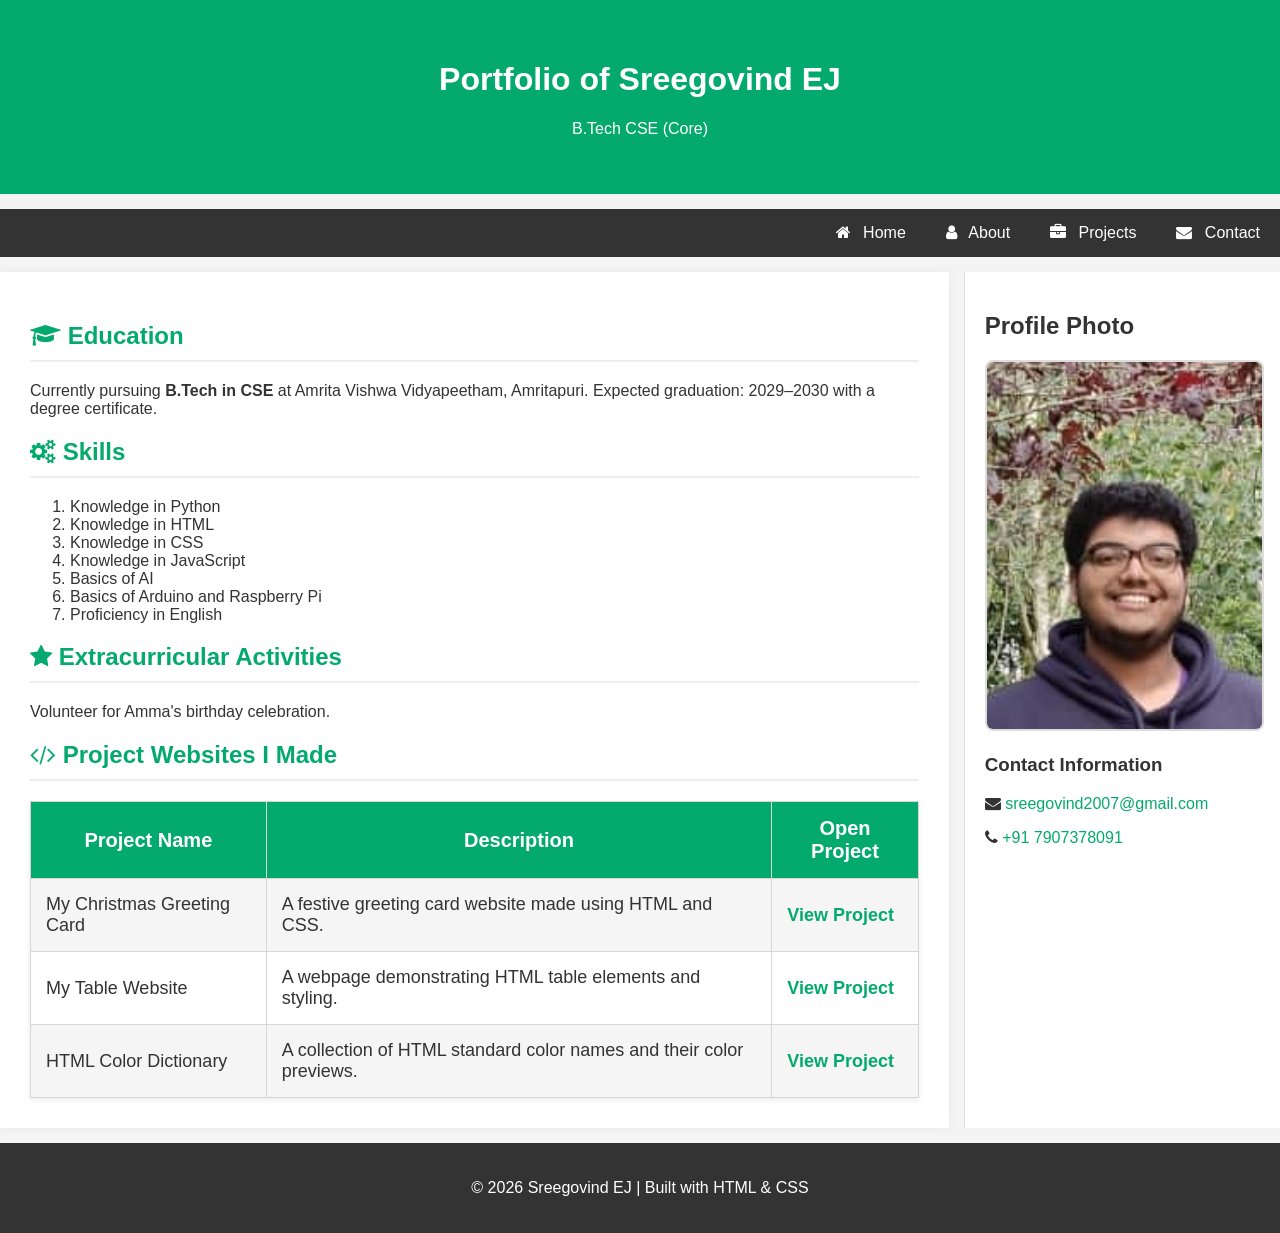
<file: index.html>
<!DOCTYPE html>
<html lang="en">
<head>
    <meta charset="UTF-8">
    <meta name="viewport" content="width=device-width, initial-scale=1.0">
    <meta name="author" content="Sreegovind">
	<meta name="description" content="Portfolio of Sreegovind">
	<meta name="keywords" content="Portfolio">
    <title>Portfolio | Sreegovind EJ</title>
    <link rel="stylesheet" href="style.css">
    <link rel="stylesheet" href="https://cdnjs.cloudflare.com/ajax/libs/font-awesome/4.7.0/css/font-awesome.min.css">
</head>
<body>
    <div class="container">
        <!-- Header Section -->
        <header id="home">
            <h1>Portfolio of Sreegovind EJ</h1>
            <p>B.Tech CSE (Core)</p>
        </header>

        <!-- Navigation Bar -->
        <nav>
            <ul>
                <li><a href="#home"><i class="fa fa-home"></i> Home</a></li>
                <li><a href="#about"><i class="fa fa-user"></i> About</a></li>
                <li><a href="#projects"><i class="fa fa-briefcase"></i> Projects</a></li>
                <li><a href="#contact"><i class="fa fa-envelope"></i> Contact</a></li>
            </ul>
        </nav>

        <!-- Main Content Area -->
        <main id="about">
            <section>
                <h2><i class="fa fa-graduation-cap"></i> Education</h2>
                <p>Currently pursuing <strong>B.Tech in CSE</strong> at Amrita Vishwa Vidyapeetham, Amritapuri. Expected graduation: 2029–2030 with a degree certificate.</p>
            </section>

            <section>
                <h2><i class="fa fa-gears"></i> Skills</h2>
                <ol>
                    <li>Knowledge in Python</li>
                    <li>Knowledge in HTML</li>
					<li>Knowledge in CSS</li>
					<li>Knowledge in JavaScript</li>
                    <li>Basics of AI</li>
                    <li>Basics of Arduino and Raspberry Pi</li>
                    <li>Proficiency in English</li>
                </ol>
            </section>

            <section>
                <h2><i class="fa fa-star"></i> Extracurricular Activities</h2>
                <p>Volunteer for Amma's birthday celebration.</p>
            </section>

            <!-- Projects Section -->
            <section id="projects">
			    <h2><i class="fa fa-code"></i> Project Websites I Made</h2>
			
			    <table>
			        <tr>
			            <th>Project Name</th>
			            <th>Description</th>
			            <th>Open Project</th>
			        </tr>
			
			        <tr>
			            <td>My Christmas Greeting Card</td>
			            <td>A festive greeting card website made using HTML and CSS.</td>
			            <td>
			                <a href="projects/Greeting-Card.html" target="_blank">
			                    View Project
			                </a>
			            </td>
			        </tr>
			
			        <tr>
			            <td>My Table Website</td>
			            <td>A webpage demonstrating HTML table elements and styling.</td>
			            <td>
			                <a href="projects/table.html" target="_blank">
			                    View Project
			                </a>
			            </td>
			        </tr>
			
			        <tr>
			            <td>HTML Color Dictionary</td>
			            <td>A collection of HTML standard color names and their color previews.</td>
			            <td>
			                <a href="projects/colors.html" target="_blank">
			                    View Project
			                </a>
			            </td>
			        </tr>
			    </table>
			</section>
        </main>

        <!-- Sidebar Section -->
        <aside >
            <div class="profile-area">
                <h2>Profile Photo</h2>
                <img src="assets/images/MyPicture.jpeg" alt="Profile Picture" style="width:100%; border-radius: 8px; border: 2px solid #ddd;" title ="Sreegovind EJ">
            </div>
            
            <div class="contact-info" id="contact">
                <h3>Contact Information</h3>
                <p><i class="fa fa-envelope"></i> <a href="mailto:sreegovind2007@gmail.com">sreegovind2007@gmail.com</a></p>
                <p><i class="fa fa-phone"></i> <a href="tel:+917907378091">+91 7907378091</a></p>
            </div>
        </aside>

        <!-- Footer Section -->
        <footer>
            <p>© 2026 Sreegovind EJ | Built with HTML & CSS </p>
        </footer>
    </div>
</body>
</html>
</file>
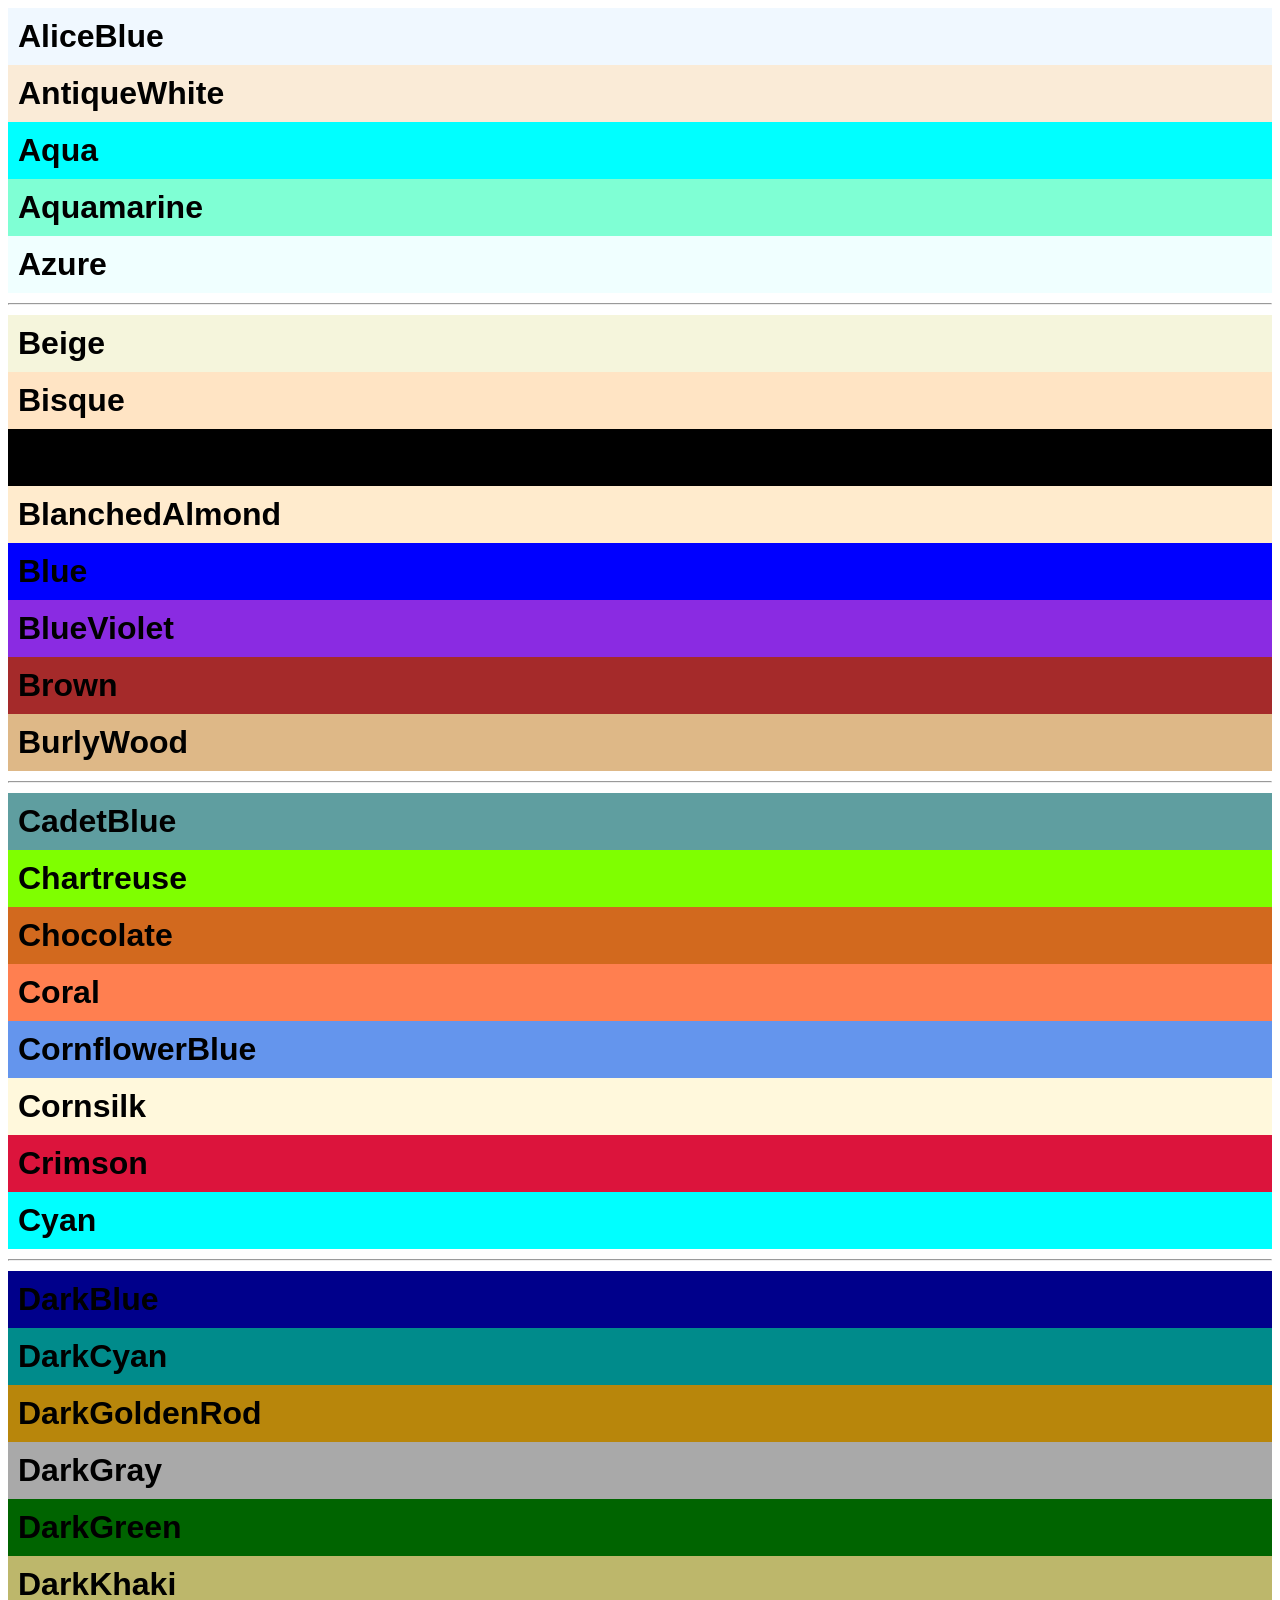
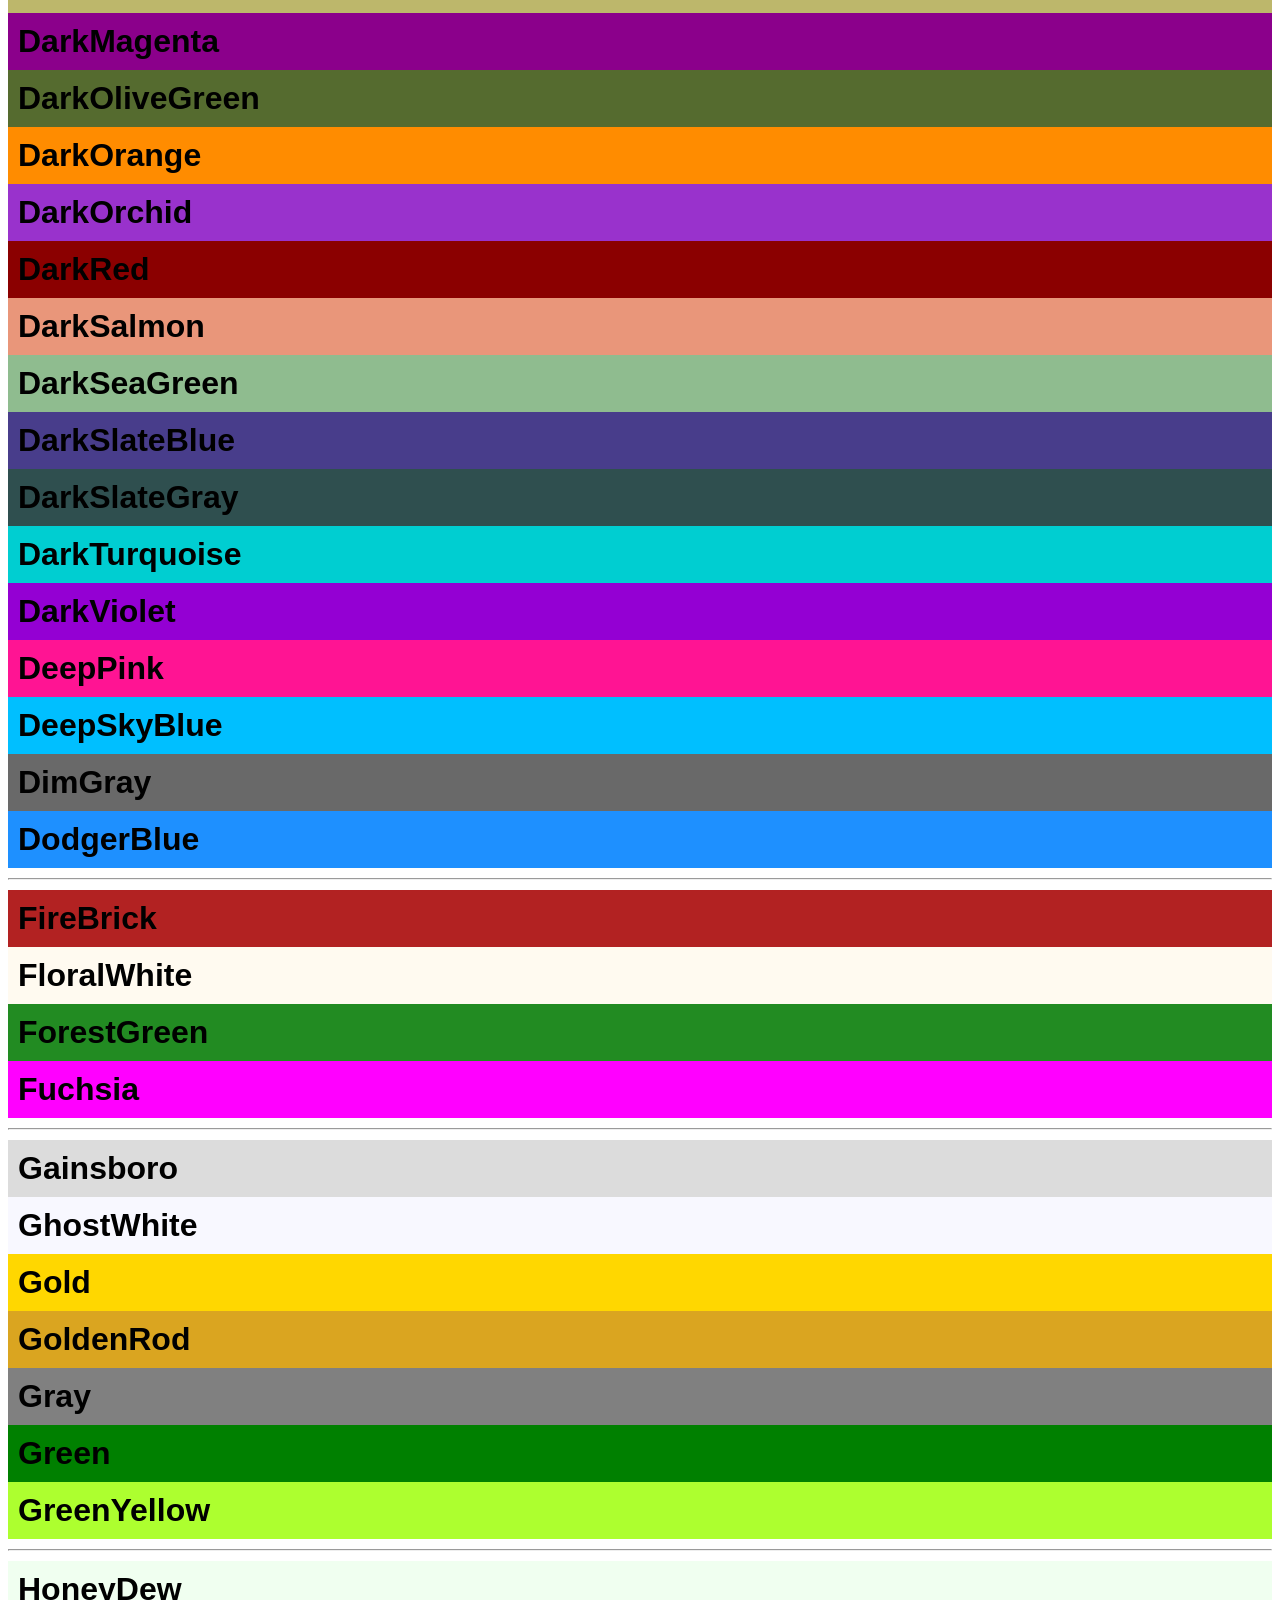
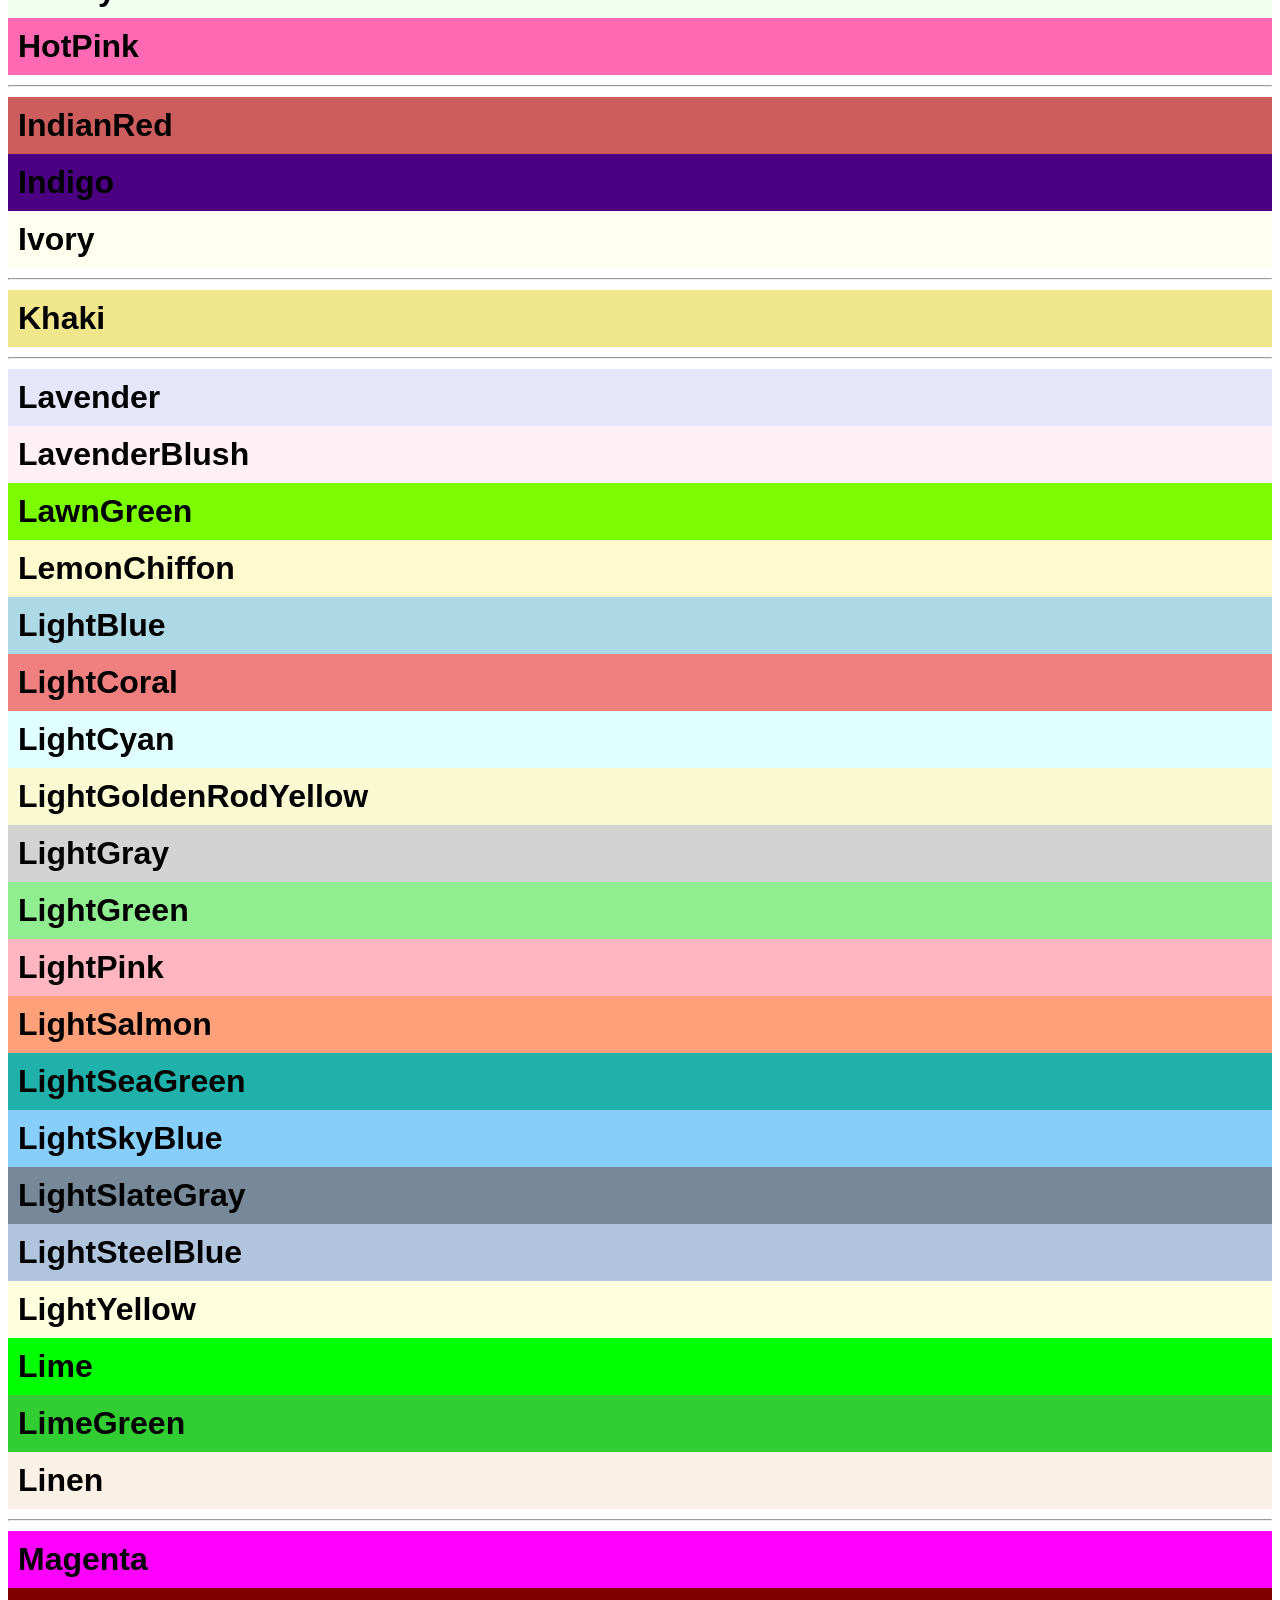
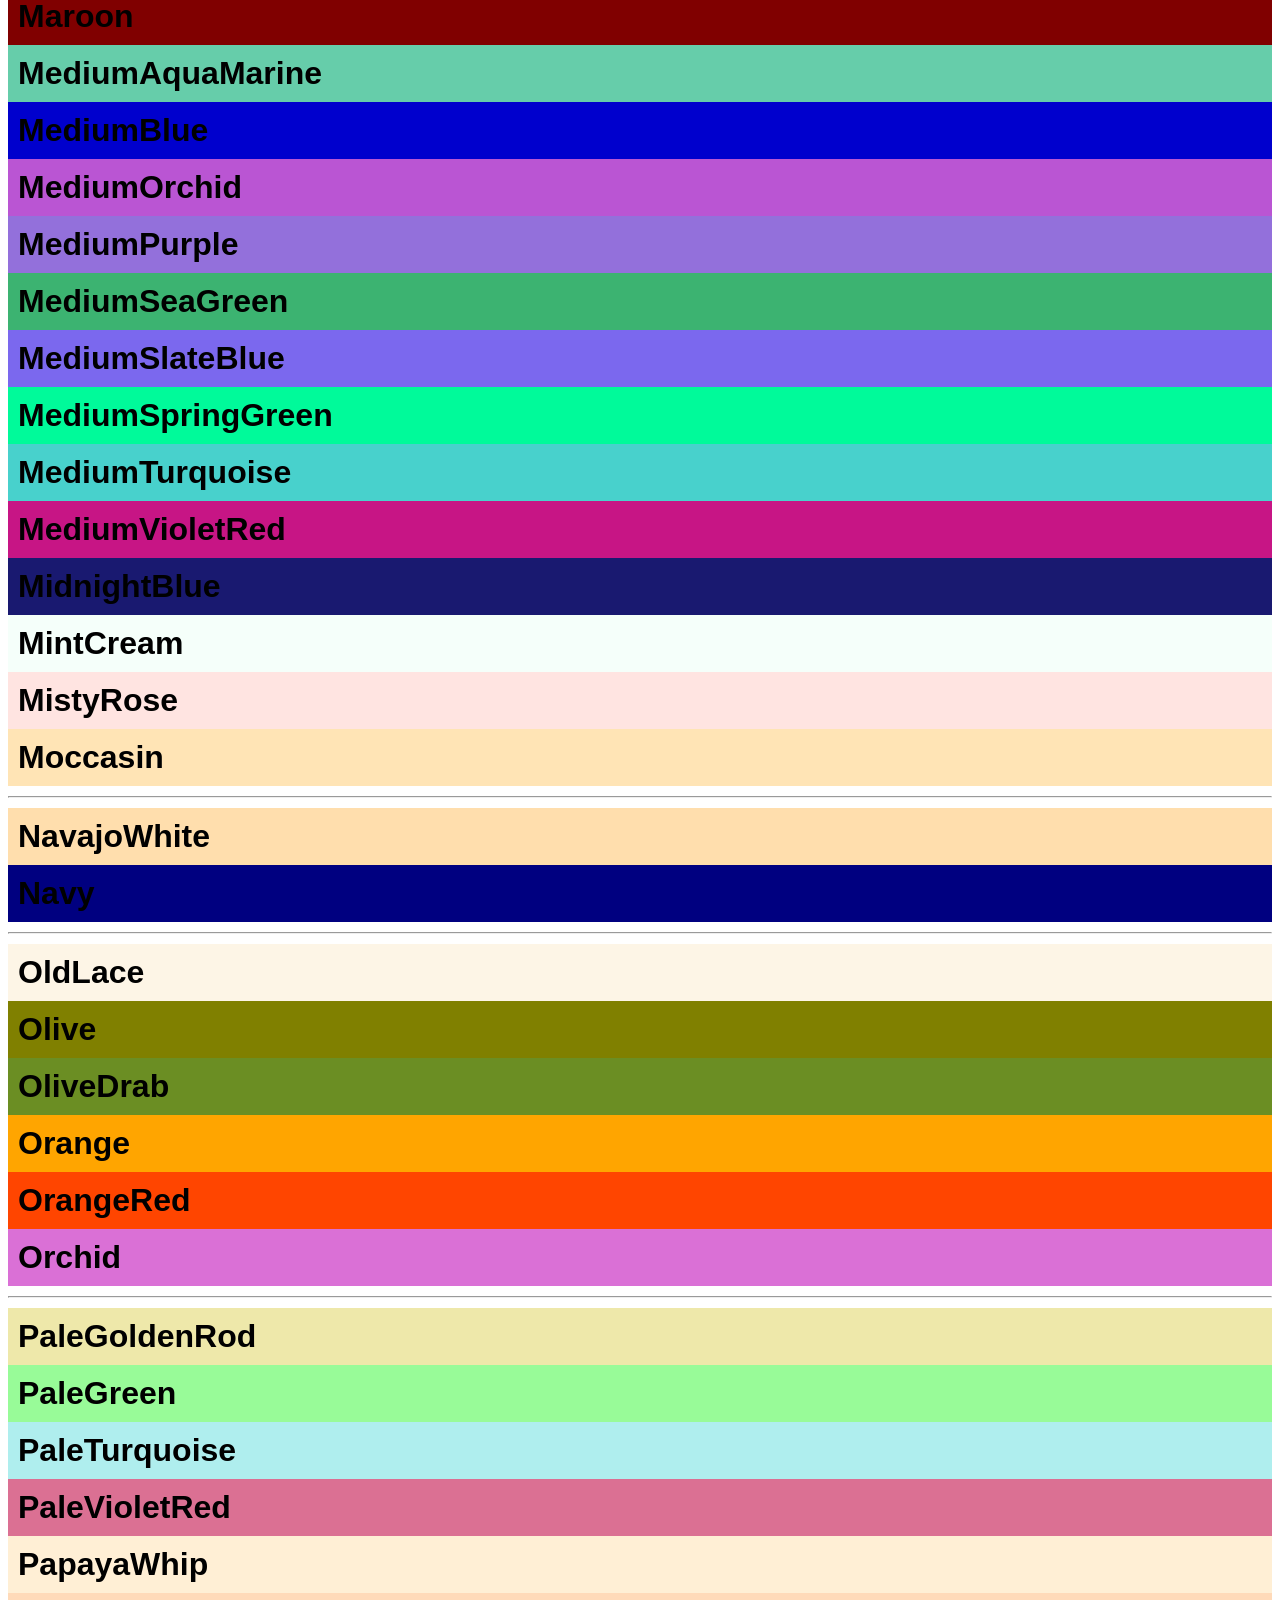
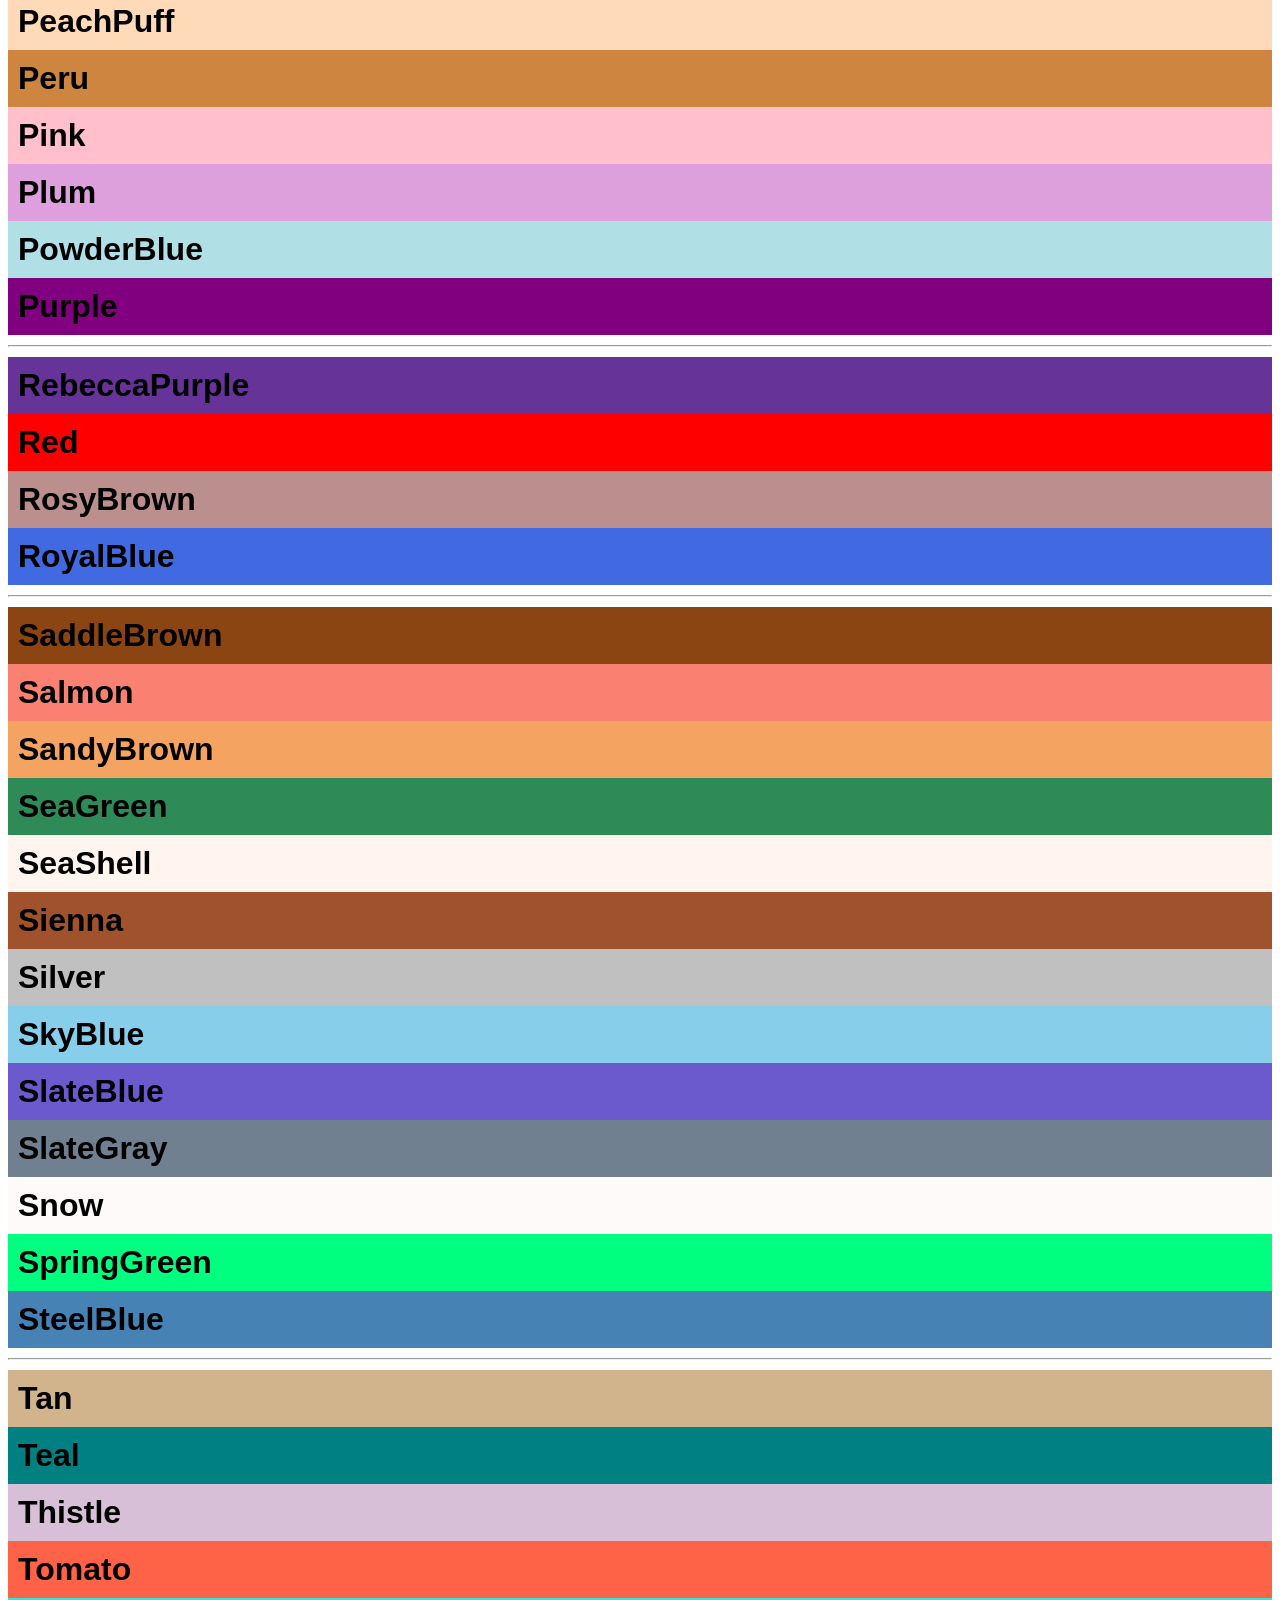
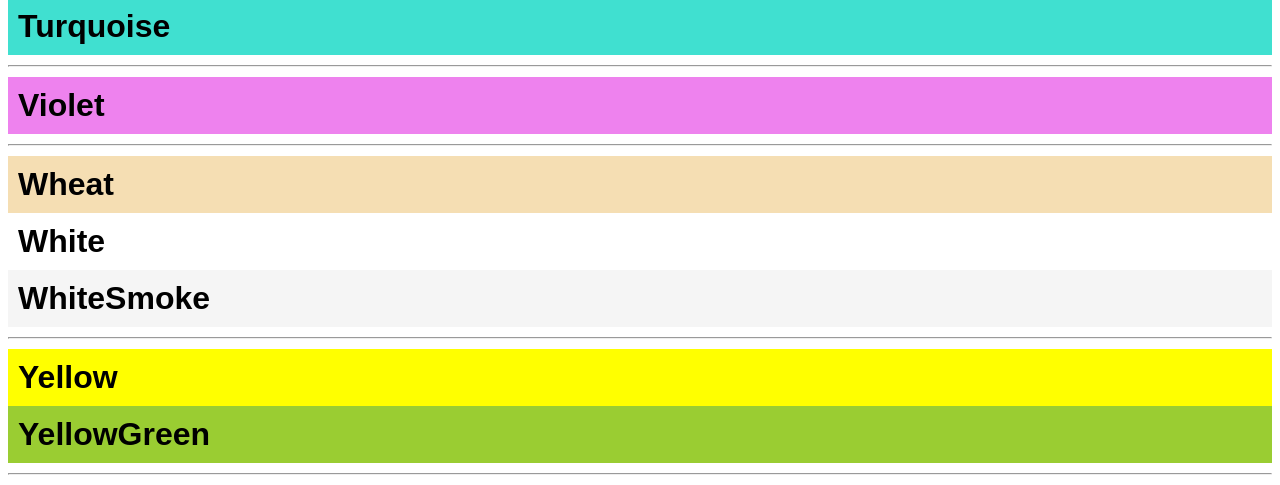
<file: projects/colors.html>
<!DOCTYPE html>
<html lang="en">
<head>
  <meta charset="UTF-8">
  <title>HTML Standard Colors</title>
  <style>
    h1 {
      padding: 10px;
      margin: 0;
      color: black;
      font-family: Arial, sans-serif;
    }
    hr {
      margin: 10px 0;
    }
  </style>
</head>
<body>

<!-- A -->
<h1 style="background-color: AliceBlue;">AliceBlue</h1>
<h1 style="background-color: AntiqueWhite;">AntiqueWhite</h1>
<h1 style="background-color: Aqua;">Aqua</h1>
<h1 style="background-color: Aquamarine;">Aquamarine</h1>
<h1 style="background-color: Azure;">Azure</h1>
<hr>

<!-- B -->
<h1 style="background-color: Beige;">Beige</h1>
<h1 style="background-color: Bisque;">Bisque</h1>
<h1 style="background-color: Black;">Black</h1>
<h1 style="background-color: BlanchedAlmond;">BlanchedAlmond</h1>
<h1 style="background-color: Blue;">Blue</h1>
<h1 style="background-color: BlueViolet;">BlueViolet</h1>
<h1 style="background-color: Brown;">Brown</h1>
<h1 style="background-color: BurlyWood;">BurlyWood</h1>
<hr>

<!-- C -->
<h1 style="background-color: CadetBlue;">CadetBlue</h1>
<h1 style="background-color: Chartreuse;">Chartreuse</h1>
<h1 style="background-color: Chocolate;">Chocolate</h1>
<h1 style="background-color: Coral;">Coral</h1>
<h1 style="background-color: CornflowerBlue;">CornflowerBlue</h1>
<h1 style="background-color: Cornsilk;">Cornsilk</h1>
<h1 style="background-color: Crimson;">Crimson</h1>
<h1 style="background-color: Cyan;">Cyan</h1>
<hr>

<!-- D -->
<h1 style="background-color: DarkBlue;">DarkBlue</h1>
<h1 style="background-color: DarkCyan;">DarkCyan</h1>
<h1 style="background-color: DarkGoldenRod;">DarkGoldenRod</h1>
<h1 style="background-color: DarkGray;">DarkGray</h1>
<h1 style="background-color: DarkGreen;">DarkGreen</h1>
<h1 style="background-color: DarkKhaki;">DarkKhaki</h1>
<h1 style="background-color: DarkMagenta;">DarkMagenta</h1>
<h1 style="background-color: DarkOliveGreen;">DarkOliveGreen</h1>
<h1 style="background-color: DarkOrange;">DarkOrange</h1>
<h1 style="background-color: DarkOrchid;">DarkOrchid</h1>
<h1 style="background-color: DarkRed;">DarkRed</h1>
<h1 style="background-color: DarkSalmon;">DarkSalmon</h1>
<h1 style="background-color: DarkSeaGreen;">DarkSeaGreen</h1>
<h1 style="background-color: DarkSlateBlue;">DarkSlateBlue</h1>
<h1 style="background-color: DarkSlateGray;">DarkSlateGray</h1>
<h1 style="background-color: DarkTurquoise;">DarkTurquoise</h1>
<h1 style="background-color: DarkViolet;">DarkViolet</h1>
<h1 style="background-color: DeepPink;">DeepPink</h1>
<h1 style="background-color: DeepSkyBlue;">DeepSkyBlue</h1>
<h1 style="background-color: DimGray;">DimGray</h1>
<h1 style="background-color: DodgerBlue;">DodgerBlue</h1>
<hr>

<!-- F -->
<h1 style="background-color: FireBrick;">FireBrick</h1>
<h1 style="background-color: FloralWhite;">FloralWhite</h1>
<h1 style="background-color: ForestGreen;">ForestGreen</h1>
<h1 style="background-color: Fuchsia;">Fuchsia</h1>
<hr>

<!-- G -->
<h1 style="background-color: Gainsboro;">Gainsboro</h1>
<h1 style="background-color: GhostWhite;">GhostWhite</h1>
<h1 style="background-color: Gold;">Gold</h1>
<h1 style="background-color: GoldenRod;">GoldenRod</h1>
<h1 style="background-color: Gray;">Gray</h1>
<h1 style="background-color: Green;">Green</h1>
<h1 style="background-color: GreenYellow;">GreenYellow</h1>
<hr>

<!-- H -->
<h1 style="background-color: HoneyDew;">HoneyDew</h1>
<h1 style="background-color: HotPink;">HotPink</h1>
<hr>

<!-- I -->
<h1 style="background-color: IndianRed;">IndianRed</h1>
<h1 style="background-color: Indigo;">Indigo</h1>
<h1 style="background-color: Ivory;">Ivory</h1>
<hr>

<!-- K -->
<h1 style="background-color: Khaki;">Khaki</h1>
<hr>

<!-- L -->
<h1 style="background-color: Lavender;">Lavender</h1>
<h1 style="background-color: LavenderBlush;">LavenderBlush</h1>
<h1 style="background-color: LawnGreen;">LawnGreen</h1>
<h1 style="background-color: LemonChiffon;">LemonChiffon</h1>
<h1 style="background-color: LightBlue;">LightBlue</h1>
<h1 style="background-color: LightCoral;">LightCoral</h1>
<h1 style="background-color: LightCyan;">LightCyan</h1>
<h1 style="background-color: LightGoldenRodYellow;">LightGoldenRodYellow</h1>
<h1 style="background-color: LightGray;">LightGray</h1>
<h1 style="background-color: LightGreen;">LightGreen</h1>
<h1 style="background-color: LightPink;">LightPink</h1>
<h1 style="background-color: LightSalmon;">LightSalmon</h1>
<h1 style="background-color: LightSeaGreen;">LightSeaGreen</h1>
<h1 style="background-color: LightSkyBlue;">LightSkyBlue</h1>
<h1 style="background-color: LightSlateGray;">LightSlateGray</h1>
<h1 style="background-color: LightSteelBlue;">LightSteelBlue</h1>
<h1 style="background-color: LightYellow;">LightYellow</h1>
<h1 style="background-color: Lime;">Lime</h1>
<h1 style="background-color: LimeGreen;">LimeGreen</h1>
<h1 style="background-color: Linen;">Linen</h1>
<hr>

<!-- M -->
<h1 style="background-color: Magenta;">Magenta</h1>
<h1 style="background-color: Maroon;">Maroon</h1>
<h1 style="background-color: MediumAquaMarine;">MediumAquaMarine</h1>
<h1 style="background-color: MediumBlue;">MediumBlue</h1>
<h1 style="background-color: MediumOrchid;">MediumOrchid</h1>
<h1 style="background-color: MediumPurple;">MediumPurple</h1>
<h1 style="background-color: MediumSeaGreen;">MediumSeaGreen</h1>
<h1 style="background-color: MediumSlateBlue;">MediumSlateBlue</h1>
<h1 style="background-color: MediumSpringGreen;">MediumSpringGreen</h1>
<h1 style="background-color: MediumTurquoise;">MediumTurquoise</h1>
<h1 style="background-color: MediumVioletRed;">MediumVioletRed</h1>
<h1 style="background-color: MidnightBlue;">MidnightBlue</h1>
<h1 style="background-color: MintCream;">MintCream</h1>
<h1 style="background-color: MistyRose;">MistyRose</h1>
<h1 style="background-color: Moccasin;">Moccasin</h1>
<hr>

<!-- N -->
<h1 style="background-color: NavajoWhite;">NavajoWhite</h1>
<h1 style="background-color: Navy;">Navy</h1>
<hr>

<!-- O -->
<h1 style="background-color: OldLace;">OldLace</h1>
<h1 style="background-color: Olive;">Olive</h1>
<h1 style="background-color: OliveDrab;">OliveDrab</h1>
<h1 style="background-color: Orange;">Orange</h1>
<h1 style="background-color: OrangeRed;">OrangeRed</h1>
<h1 style="background-color: Orchid;">Orchid</h1>
<hr>

<!-- P -->
<h1 style="background-color: PaleGoldenRod;">PaleGoldenRod</h1>
<h1 style="background-color: PaleGreen;">PaleGreen</h1>
<h1 style="background-color: PaleTurquoise;">PaleTurquoise</h1>
<h1 style="background-color: PaleVioletRed;">PaleVioletRed</h1>
<h1 style="background-color: PapayaWhip;">PapayaWhip</h1>
<h1 style="background-color: PeachPuff;">PeachPuff</h1>
<h1 style="background-color: Peru;">Peru</h1>
<h1 style="background-color: Pink;">Pink</h1>
<h1 style="background-color: Plum;">Plum</h1>
<h1 style="background-color: PowderBlue;">PowderBlue</h1>
<h1 style="background-color: Purple;">Purple</h1>
<hr>

<!-- R -->
<h1 style="background-color: RebeccaPurple;">RebeccaPurple</h1>
<h1 style="background-color: Red;">Red</h1>
<h1 style="background-color: RosyBrown;">RosyBrown</h1>
<h1 style="background-color: RoyalBlue;">RoyalBlue</h1>
<hr>

<!-- S -->
<h1 style="background-color: SaddleBrown;">SaddleBrown</h1>
<h1 style="background-color: Salmon;">Salmon</h1>
<h1 style="background-color: SandyBrown;">SandyBrown</h1>
<h1 style="background-color: SeaGreen;">SeaGreen</h1>
<h1 style="background-color: SeaShell;">SeaShell</h1>
<h1 style="background-color: Sienna;">Sienna</h1>
<h1 style="background-color: Silver;">Silver</h1>
<h1 style="background-color: SkyBlue;">SkyBlue</h1>
<h1 style="background-color: SlateBlue;">SlateBlue</h1>
<h1 style="background-color: SlateGray;">SlateGray</h1>
<h1 style="background-color: Snow;">Snow</h1>
<h1 style="background-color: SpringGreen;">SpringGreen</h1>
<h1 style="background-color: SteelBlue;">SteelBlue</h1>
<hr>

<!-- T -->
<h1 style="background-color: Tan;">Tan</h1>
<h1 style="background-color: Teal;">Teal</h1>
<h1 style="background-color: Thistle;">Thistle</h1>
<h1 style="background-color: Tomato;">Tomato</h1>
<h1 style="background-color: Turquoise;">Turquoise</h1>
<hr>

<!-- V -->
<h1 style="background-color: Violet;">Violet</h1>
<hr>

<!-- W -->
<h1 style="background-color: Wheat;">Wheat</h1>
<h1 style="background-color: White;">White</h1>
<h1 style="background-color: WhiteSmoke;">WhiteSmoke</h1>
<hr>

<!-- Y -->
<h1 style="background-color: Yellow;">Yellow</h1>
<h1 style="background-color: YellowGreen;">YellowGreen</h1>
<hr>

</body>
</html>
</file>
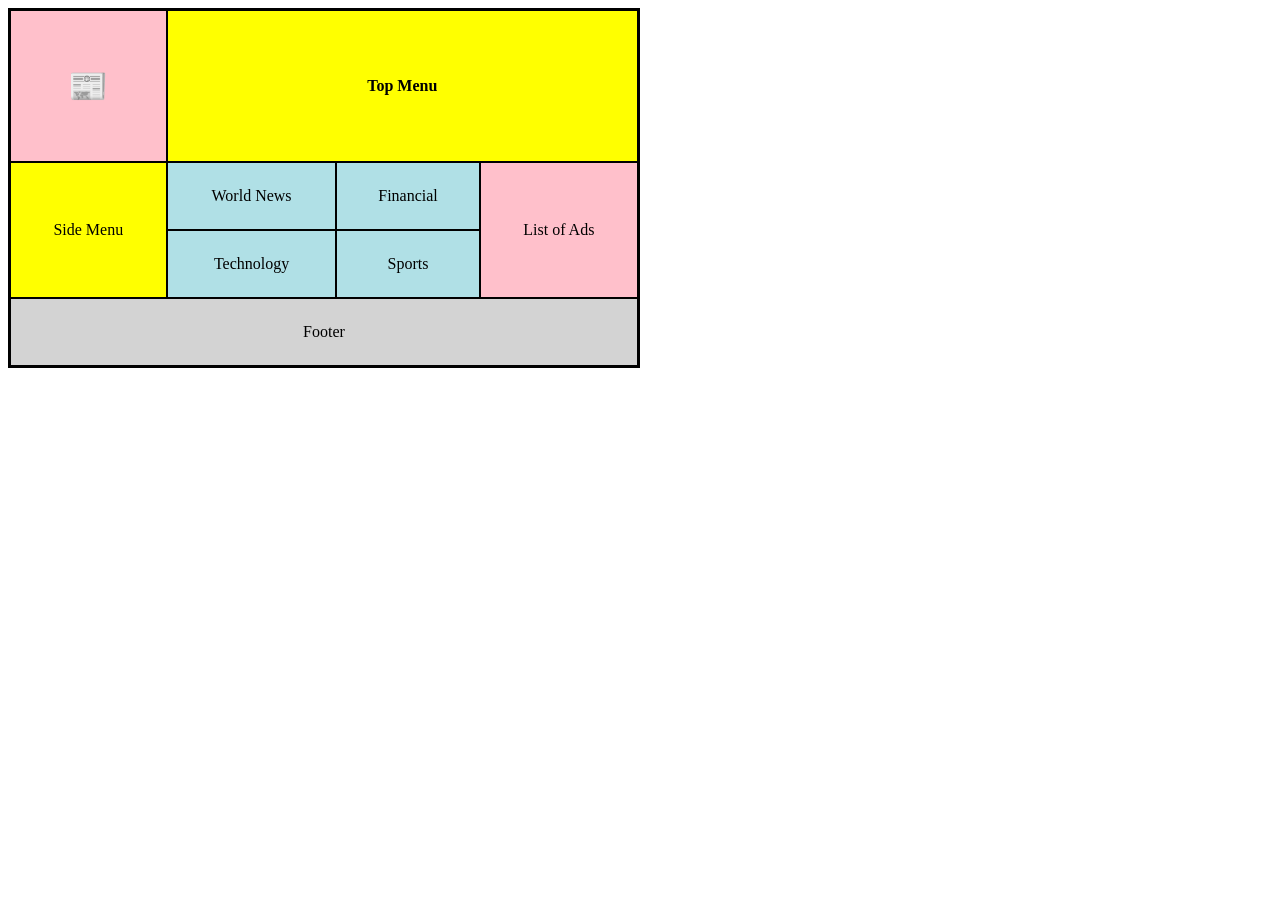
<file: projects/table.html>
<!doctype html>
<html>
<head>
	<title>Table in html</title>
	<style>
		th,td {padding:24px;}
	</style>
</head>
<body>
<table style="border: 3px solid black;border-collapse:collapse;" width="50%">

<tr>
<th style="border: 2px solid black;background-color:pink;"><p style="font-size:2rem;">&#x1F4F0</p></th>
<th style="border: 2px solid black;background-color:yellow;" colspan="3"> Top Menu </th>
</tr>

<tr>
<td style="border: 2px solid black;background-color:yellow;text-align:center" rowspan="2"> Side Menu</td>
<td style="border: 2px solid black;background-color:powderblue;text-align:center"> World News</td>
<td style="border: 2px solid black ; background-color:powderblue;text-align:center"> Financial</td>
<td style="border: 2px solid black;background-color:pink;text-align:center "rowspan="2">List of Ads</td>
</tr>

<tr>
<td style="border: 2px solid black;background-color:powderblue;text-align:center"> Technology</td>
<td style="border: 2px solid black;background-color:powderblue;text-align:center"> Sports</td>
</tr>

<tr>
<td style="border: 2px solid pink;text-align:center;background-color:LightGray;text-align:center" colspan="4">Footer</td>
</tr>

</table>
</body>
</html>
</file>
<file: style.css>
/*smooth scrolling*/
html {
    scroll-behavior: smooth;
}

body {
    font-family: 'Segoe UI', Arial, sans-serif;
    margin: 0;
    background-color: #f4f4f4;
    color: #333;
}

/*CSS grid for page layout */
.container {
    display: grid;
    min-height: 100vh;
    grid-template-columns: 3fr 1fr;
    grid-template-rows: auto auto 1fr auto;
    gap: 15px;
    width: 100%;
    margin: 0;
}

/* Assigning sections to grid columns */
header, nav, footer {
    grid-column: 1 / span 2;
}

/* Navigation Styling */
nav {
    background-color: #333;
    position: sticky;
    top: 0;
    z-index: 1000;
}

nav ul {
    list-style: none;
    margin: 0;
    padding: 0;
    display: flex;
    justify-content: flex-end;
}

nav a {
    display: block;
    padding: 15px 20px;
    color: white;
    text-decoration: none;
    transition: background 0.3s;
}

nav a:hover {
    background-color: #04AA6D;
}

nav a i {
    margin-right: 8px;
}

/* Section Styling */
header { 
    background: #04AA6D; 
    color: white; 
    padding: 40px 20px; 
    text-align: center; 
}

main { 
    background: white; 
    padding: 30px; 
    box-shadow: 0 0 10px rgba(0,0,0,0.05);
}

main h2 {
    color: #04AA6D;
    border-bottom: 2px solid #eee;
    padding-bottom: 10px;
}

aside { 
    background: #fff; 
    padding: 20px; 
    border-left: 1px solid #ddd;
}

.contact-info a {
    color: #04AA6D;
    text-decoration: none;
}

/* Projects Table Styling */
#projects table {
    width: 100%;
    border-collapse: collapse;
    margin-top: 20px;
    background-color: #ffffff;
    border: 1px solid #d6d6d6;
    box-shadow: 0 2px 6px rgba(0,0,0,0.08);
}

#projects th {
    background-color: #04AA6D;
    color: white;
    padding: 15px;
    font-size: 20px;
    text-align: center;
    border: 1px solid #d6d6d6;
}

#projects td {
    padding: 15px;
    font-size: 18px;
    border: 1px solid #d6d6d6;
    color: #333;
}

#projects tr:nth-child(even) {
    background-color: #f5f5f5;
}

#projects tr:hover {
    background-color: #e8fff5;
    transition: 0.3s;
}

#projects td a {
    color: #04AA6D;
    text-decoration: none;
    font-weight: bold;
}

#projects td a:hover {
    text-decoration: underline;
}

footer { 
    background: #333; 
    color: white; 
    text-align: center; 
    padding: 20px; 
}

/*Responsive Design */

/* Screen width below 768px: Single column layout */
@media screen and (max-width: 768px) {
    .container {
        grid-template-columns: 1fr;
    }
    header, nav, main, aside, footer {
        grid-column: 1;
    }
    aside {
        border-left: none;
        border-top: 1px solid #ddd;
    }
}

/* Screen width below 600px: Vertical navigation */
@media screen and (max-width: 600px) {
    nav ul {
        flex-direction: column;
        align-items: center;
    }
}
</file>
